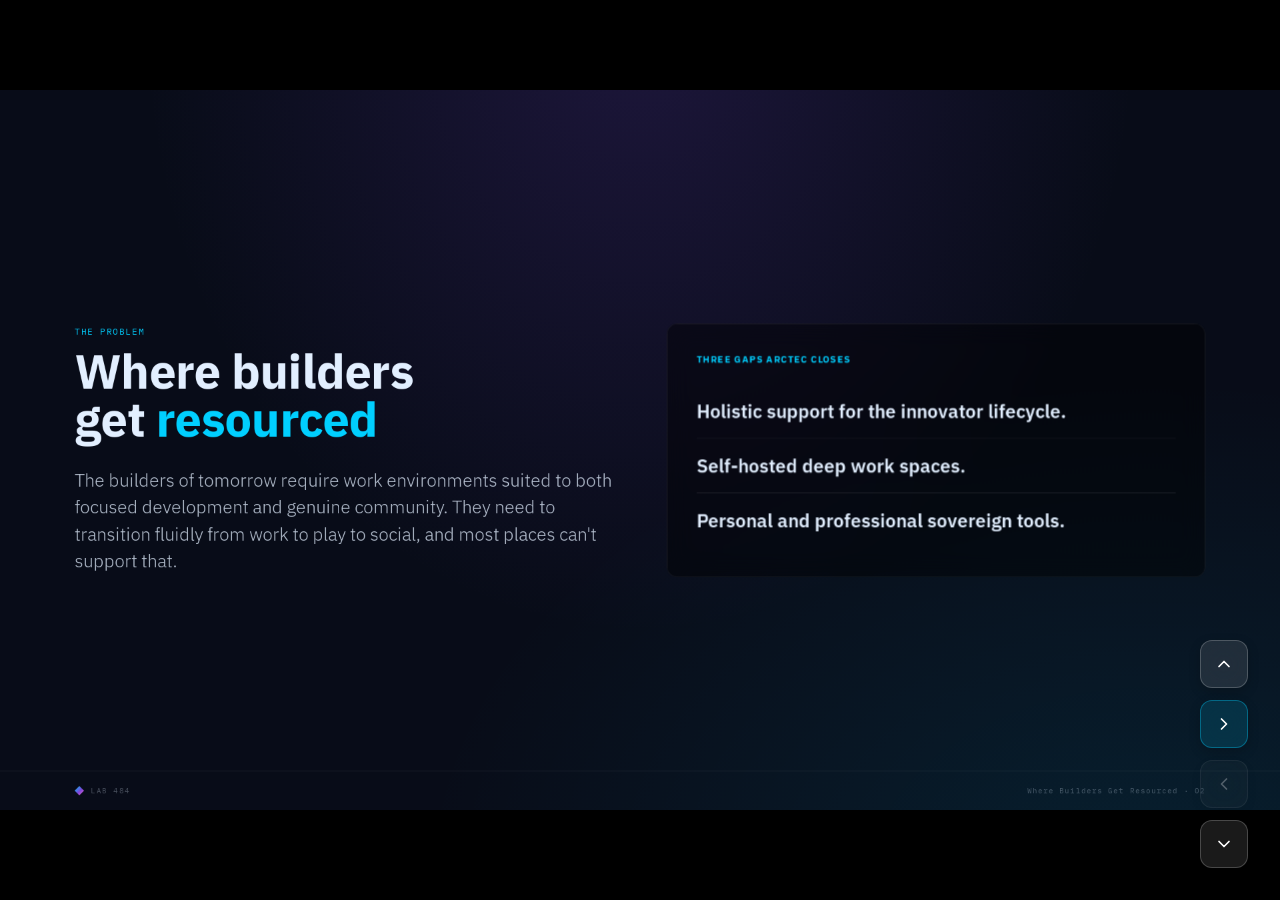
<file: L484 — Pitch Deck.html>
<!doctype html>
<html lang="en">
<head>
<meta charset="utf-8" />
<meta name="viewport" content="width=device-width, initial-scale=1, viewport-fit=cover, user-scalable=no" />
<title>Lab 484 × ArcTec — Investor Pitch Deck</title>
<link rel="stylesheet" href="styles.css">
</head>
<body>
<div id="m-counter"></div>
<button id="rail-toggle" aria-label="Toggle slide panel" title="Toggle slide panel">&#9776;</button>
<deck-stage width="1920" height="1080" no-rail>

  <!-- ═══════════════════════════════════════════════════════════
       ROW 0 — COVER
       ═══════════════════════════════════════════════════════════ -->

  <!-- 0·0 — COVER (main) -->
  <section class="s arctec" data-row="0" data-col="0" data-label="Cover" data-footer="Cover · 01">
    <img class="bg-render" src="assets/render-arctec-night.jpg" alt="" style="opacity:100%;" />
    <div style="position:absolute;inset:0;z-index:1;background:linear-gradient(180deg,rgba(5,8,15,0.55) 0%,rgba(5,8,15,0.20) 35%,rgba(5,8,15,0.70) 75%,rgba(5,8,15,0.92) 100%);"></div>
    <div class="frame" style="display:flex;flex-direction:column;align-items:center;justify-content:center;text-align:center;gap:40px;z-index:2;">
      <div class="anim d1">
        <div class="display" style="font-size:132px;letter-spacing:0.05em;">THE ARCTEC</div>
        <div class="lead" style="font-size:42px;margin-top:20px;color:var(--text-muted);">ArcTec Center &nbsp;·&nbsp; Austin, Texas</div>
      </div>
    </div>
    </section>

  <!-- 0·1 — COVER detail: About ArcTec -->
  <section class="s detail" data-row="0" data-col="1" data-label="About ArcTec" data-footer="About · 01–">
    <div class="frame" style="display:flex;flex-direction:column;justify-content:center;gap:40px;">
      <div class="anim">
        <div class="label" style="margin-bottom:14px;">About ArcTec Center</div>
        <div class="h2">What is The ArcTec?</div>
      </div>
      <div class="grid-2 anim d1" style="gap:32px;align-items:start;">
        <div>
          <p class="lead" style="margin-bottom:24px;">ArcTec Center (formerly Sapien Center) is a demonstration village and physical infrastructure layer for the open source builder community.</p>
          <p class="lead" style="color:var(--text-muted);">"ArcTec" is both a place and a metaphor: the frontier, the edge of the map, where the next civilization is being built before the current one knows it's happening.</p>
        </div>
        <div style="display:flex;flex-direction:column;gap:18px;">
          <div class="glass glass-p">
            <div class="label">Location</div>
            <div style="font-size:22px;font-weight:500;color:var(--text-primary);">East Austin, Texas</div>
            <div style="font-size:18px;color:var(--text-muted);margin-top:4px;">4 locations across Austin</div>
          </div>
          <div class="glass glass-p">
            <div class="label">Campus Program</div>
            <div style="font-size:18px;color:var(--text-body);line-height:1.7;">ArcTec Center · Noderunners Store<br>Divine Provisions · Kitchen 484<br>Data Center · Tiny Homes · Coffee Shop</div>
          </div>
          <div class="glass glass-p">
            <div class="label">Operated by</div>
            <div style="font-size:22px;font-weight:500;color:var(--text-primary);">Lab 484</div>
            <div style="font-size:18px;color:var(--text-muted);margin-top:4px;">Open source R&amp;D collective · Austin, TX</div>
          </div>
        </div>
      </div>
    </div>
    </section>

  <!-- ═══════════════════════════════════════════════════════════
       ROW 1 — WHERE BUILDERS GET RESOURCED
       ═══════════════════════════════════════════════════════════ -->

  <!-- 1·0 — Builders (main) -->
  <section class="s arctec" data-row="1" data-col="0" data-label="Where Builders Get Resourced" data-footer="Where Builders Get Resourced · 02">
    <div class="frame" style="display:grid;grid-template-columns:1fr 1fr;gap:80px;align-items:center;">
      <div style="display:flex;flex-direction:column;gap:36px;">
        <div class="anim">
          <div class="label" style="margin-bottom:14px;">The Problem</div>
          <div class="h1">Where builders<br>get <span style="color:var(--cyan)">resourced</span></div>
        </div>
        <p class="lead anim d1">The builders of tomorrow require work environments suited to both focused development and genuine community. They need to transition fluidly from work to play to social, and most places can't support that.</p>
      </div>
      <div class="glass anim d2" style="padding:44px;">
        <div style="font-size:14px;font-weight:700;color:var(--cyan);letter-spacing:0.10em;text-transform:uppercase;margin-bottom:28px;">Three gaps ArcTec closes</div>
        <div>
          <div style="padding:22px 0;">
            <div class="speaking-point">Holistic support for the innovator lifecycle.</div>
          </div>
          <div class="divider"></div>
          <div style="padding:22px 0;">
            <div class="speaking-point">Self-hosted deep work spaces.</div>
          </div>
          <div class="divider"></div>
          <div style="padding:22px 0;">
            <div class="speaking-point">Personal and professional sovereign tools.</div>
          </div>
        </div>
      </div>
    </div>
    </section>

  <!-- 1·1 — Builders detail -->
  <section class="s detail" data-row="1" data-col="1" data-label="Developer Ecosystem" data-footer="Developer Ecosystem · 02–">
    <div class="frame" style="display:flex;flex-direction:column;justify-content:center;gap:36px;">
      <div class="anim">
        <div class="label" style="margin-bottom:14px;">Deeper Read</div>
        <div class="h2">The developer ecosystem gap.</div>
        <p style="font-size:36px;font-style:italic;font-weight:300;color:var(--text-primary);line-height:1.35;max-width:62ch;margin-top:20px;">"The internet can't be fixed with a website or an app. It needs an entire new refactoring, and the people doing that need a place to do it from."</p>
      </div>
      <div class="grid-3 anim d1" style="gap:24px;align-items:start;">
        <div class="glass glass-p">
          <div class="label">The Pattern</div>
          <p class="card-p" style="font-size:23px;">Open source developers are nomadic by necessity: they follow projects, not places. This creates a constant cost: rebuilding community, finding workspaces, sourcing tools, and re-establishing context every few months.</p>
        </div>
        <div class="glass glass-p">
          <div class="label">The Deep Work Problem</div>
          <p class="card-p" style="font-size:23px;">A daily space that developers can call their work home.</p>
        </div>
        <div class="glass crest glass-p">
          <div class="label">What ArcTec Provides</div>
          <div style="display:flex;flex-direction:column;gap:12px;margin-top:4px;">
            <div class="list-item" style="font-size:21px;"><span class="icon">→</span> Coworking with local AI compute</div>
            <div class="list-item" style="font-size:21px;"><span class="icon">→</span> On-site noderunner hardware/software services and support</div>
            <div class="list-item" style="font-size:21px;"><span class="icon">→</span> Organic food, beverages and kitchen on site</div>
            <div class="list-item" style="font-size:21px;"><span class="icon">→</span> Lodging infrastructure (tiny homes)</div>
            <div class="list-item" style="font-size:21px;"><span class="icon">→</span> 20 community events per month</div>
            <div class="list-item" style="font-size:21px;"><span class="icon">→</span> Private member association network</div>
          </div>
        </div>
      </div>
    </div>
    </section>

  <!-- ═══════════════════════════════════════════════════════════
       ROW 2 — OPEN SOURCE DEV CENTER
       ═══════════════════════════════════════════════════════════ -->

  <!-- 2·0 — OSS Dev Center (main) -->
  <section class="s arctec" data-row="2" data-col="0" data-label="Open Source Dev Center" data-footer="Open Source Dev Center · 03">
    <div class="frame" style="display:flex;flex-direction:column;justify-content:center;gap:44px;">
      <div class="anim">
        <div class="label" style="margin-bottom:14px;">The Space</div>
        <div class="h1">Open Source Development Center</div>
      </div>
      <p class="lead anim d1" style="max-width:56ch;">ArcTec is the home base open source builders have never had: housing, food, hardware, and community on one campus. Startups move faster when developers aren't rebuilding their lives every time they change cities.</p>
      <div class="anim d2" style="display:grid;grid-template-columns:1fr 1fr 1fr;gap:52px;padding-top:36px;border-top:1px solid rgba(255,255,255,0.08);">
        <div>
          <div style="font-size:14px;font-weight:700;color:var(--cyan);letter-spacing:0.10em;text-transform:uppercase;margin-bottom:14px;">Lodging</div>
          <div class="speaking-point">Tiny homes and collective community housing campus.</div>
        </div>
        <div>
          <div style="font-size:14px;font-weight:700;color:var(--cyan);letter-spacing:0.10em;text-transform:uppercase;margin-bottom:14px;">Living</div>
          <div class="speaking-point">Comfort, convenience, and recreation.</div>
        </div>
        <div>
          <div style="font-size:14px;font-weight:700;color:var(--cyan);letter-spacing:0.10em;text-transform:uppercase;margin-bottom:14px;">Community</div>
          <div class="speaking-point">People who speak your language.</div>
        </div>
      </div>
    </div>
    </section>

  <!-- 2·1 — OSS Dev Center detail -->
  <section class="s detail" data-row="2" data-col="1" data-label="OSS Ecosystem Detail" data-footer="OSS Ecosystem · 03–">
    <div class="frame" style="display:flex;flex-direction:column;justify-content:center;gap:36px;">
      <div class="anim">
        <div class="label" style="margin-bottom:14px;">Deeper Read</div>
        <div class="h2">Why the physical layer matters.</div>
        <p style="font-size:36px;font-style:italic;font-weight:300;color:var(--text-primary);line-height:1.35;max-width:62ch;margin-top:20px;">Developers without community burn out. The mental health toll of nomadic tech work is real, and underdiscussed.</p>
      </div>
      <div class="grid-3 anim d1" style="gap:24px;align-items:start;">
        <div class="glass glass-p">
          <div class="label">The Underfunding Problem</div>
          <p class="card-p" style="font-size:23px;">Most open source projects run on volunteer time and thin grants. The people building them can't afford the infrastructure that would let them build faster. ArcTec subsidizes that cost through membership, not VC funding.</p>
        </div>
        <div class="glass glass-p">
          <div class="label">The Housing Gap</div>
          <p class="card-p" style="font-size:23px;">Austin is expensive. Developers new to the city, or cycling through on a project sprint, need short-term housing that doesn't require a 12-month lease. The tiny home cluster at ArcTec fills that gap directly.</p>
        </div>
        <div class="glass crest glass-p">
          <div class="label" style="margin-bottom:12px;">The Stack ArcTec Covers</div>
          <div style="display:flex;flex-direction:column;gap:10px;">
            <div class="list-item" style="font-size:21px;"><span class="icon">✓</span> Housing (tiny homes on campus)</div>
            <div class="list-item" style="font-size:21px;"><span class="icon">✓</span> Food (grocery + kitchen)</div>
            <div class="list-item" style="font-size:21px;"><span class="icon">✓</span> Hardware (noderunner store)</div>
            <div class="list-item" style="font-size:21px;"><span class="icon">✓</span> Community (20 events/month)</div>
            <div class="list-item" style="font-size:21px;"><span class="icon">✓</span> Identity (private member association)</div>
            <div class="list-item" style="font-size:21px;"><span class="icon">✓</span> Research lab (Lab 484)</div>
          </div>
        </div>
      </div>
    </div>
    </section>

  <!-- ═══════════════════════════════════════════════════════════
       ROW 3 — THE ARCTEC CIRCLE
       ═══════════════════════════════════════════════════════════ -->

  <!-- 3·0 — ArcTec Circle (main) -->
  <section class="s arctec" data-row="3" data-col="0" data-label="The ArcTec Circle" data-footer="The ArcTec Circle · 04">
    <img class="bg-render" src="assets/render-garden-night.jpg" alt="" style="opacity:100%;" />
    <div style="position:absolute;inset:0;z-index:1;background:linear-gradient(180deg,rgba(8,12,24,0.75) 0%,rgba(8,12,24,0.45) 40%,rgba(8,12,24,0.80) 100%);"></div>
    <div class="frame" style="display:flex;flex-direction:column;justify-content:center;gap:52px;z-index:2;">
      <div class="anim">
        <div class="label" style="margin-bottom:14px;">Community</div>
        <div class="h1">The ArcTec <span style="color:var(--cyan)">Circle</span></div>
      </div>
      <div class="anim d1" style="display:grid;grid-template-columns:1fr 1fr;gap:64px;align-items:start;">
        <div>
          <div style="font-family:var(--font-sans);font-size:160px;font-weight:700;color:var(--cyan);line-height:0.85;letter-spacing:-0.03em;">20</div>
          <div style="font-size:23px;color:var(--text-muted);margin-top:16px;font-family:var(--font-mono);letter-spacing:0.06em;">events / month</div>
          <div style="font-size:23px;color:var(--text-body);line-height:1.5;margin-top:28px;max-width:40ch;">High-signal network of sovereign tech builders.</div>
          <div style="display:flex;gap:44px;margin-top:36px;padding-top:32px;border-top:1px solid rgba(255,255,255,0.08);">
            <div>
              <div style="font-size:56px;font-weight:700;color:var(--text-primary);font-family:var(--font-mono);line-height:1;">900</div>
              <div style="font-size:17px;color:var(--text-muted);margin-top:10px;">event attendees</div>
            </div>
            <div>
              <div style="font-size:56px;font-weight:700;color:var(--text-primary);font-family:var(--font-mono);line-height:1;">250</div>
              <div style="font-size:17px;color:var(--text-muted);margin-top:10px;">community members</div>
            </div>
            <div>
              <div style="font-size:56px;font-weight:700;color:var(--text-primary);font-family:var(--font-mono);line-height:1;">25</div>
              <div style="font-size:17px;color:var(--text-muted);margin-top:10px;">lab members</div>
            </div>
          </div>
        </div>
        <div class="glass" style="padding:44px;">
          <div style="font-size:14px;font-weight:700;color:var(--cyan);letter-spacing:0.10em;text-transform:uppercase;margin-bottom:28px;">What makes it work</div>
          <div>
            <div style="padding:22px 0;">
              <div style="font-size:34px;font-weight:600;color:var(--text-primary);">Private Member Association</div>
            </div>
            <div class="divider"></div>
            <div style="padding:22px 0;">
              <div style="font-size:34px;font-weight:600;color:var(--text-primary);">Network that compounds</div>
            </div>
            <div class="divider"></div>
            <div style="padding:22px 0;">
              <div style="font-size:34px;font-weight:600;color:var(--text-primary);">Decentralized governance</div>
            </div>
          </div>
        </div>
      </div>
    </div>
  </section>

  <!-- 3·1 — ArcTec Circle detail -->
  <section class="s detail" data-row="3" data-col="1" data-label="Circle Detail" data-footer="Circle Detail · 04–">
    <div class="frame" style="display:flex;flex-direction:column;justify-content:center;gap:36px;">
      <div class="anim">
        <div class="label" style="margin-bottom:14px;">Deeper Read</div>
        <div class="h2">How the Circle operates.</div>
      </div>
      <div class="grid-2 anim d1" style="gap:32px;align-items:start;">
        <div style="display:flex;flex-direction:column;gap:20px;">
          <div class="glass glass-p">
            <div class="label">Governance</div>
            <p class="card-p">The Lab is experimenting with forms of governance that exist outside of financial and state authorities. Decentralized governance means no single person owns the outcome. Decisions about the space, events, and direction are made collectively. Members vote with their time and resources, not just their membership fee.</p>
          </div>
          <div class="glass glass-p">
            <div class="label">Event Architecture</div>
            <p class="card-p">20+ events per month spans educational workshops, technical deep-dives, social events, and open build nights. The cadence is designed to keep the space active and the network tight.</p>
          </div>
        </div>
        <div style="display:flex;flex-direction:column;gap:20px;">
          <div class="glass glass-p">
            <div class="label">PMA Structure</div>
            <p class="card-p">Our unique PMA structure gives us a model that is easy to replicate across many co-working spaces.</p>
          </div>
          <div class="glass crest glass-p">
            <div class="label" style="margin-bottom:12px;">Network Compounding</div>
            <p class="card-p">The value of the ArcTec network lies in the community surrounding the 11 incubating startups sharing talent, code, hardware, and insight.</p>
          </div>
        </div>
      </div>
    </div>
    </section>

  <!-- ═══════════════════════════════════════════════════════════
       ROW 4 — LAB 484
       ═══════════════════════════════════════════════════════════ -->

  <!-- 5·0 — Lab 484 (main) -->
  <section class="s arctec" data-row="4" data-col="0" data-label="Lab 484" data-footer="Lab 484 · 05">
    <div class="frame" style="display:flex;flex-direction:column;justify-content:center;gap:48px;">
      <div class="anim">
        <div class="label" style="margin-bottom:14px;">The Organization</div>
        <div class="h1">Lab <span class="aurora">484</span></div>
      </div>
      <p class="lead anim d1" style="max-width:58ch;">A research &amp; development collective that facilitates spaces for developers to build, running 11 startups across 4 Austin locations simultaneously, giving birth to a new internet with no single point of failure.</p>
      <div class="grid-3 anim d2">
        <div class="glass" style="padding:32px;">
          <div class="label" style="margin-bottom:16px;">Business Model</div>
          <div class="speaking-point">Support early. Grow together</div>
        </div>
        <div class="glass" style="padding:32px;">
          <div class="label" style="margin-bottom:16px;">Current Projects</div>
          <div class="speaking-point"><span class="aurora">11 active startups</span></div>
        </div>
        <div class="glass" style="padding:32px;">
          <div class="label" style="margin-bottom:16px;">Memberships</div>
          <div class="speaking-point">Access all locations</div>
        </div>
      </div>
    </div>
    </section>

  <!-- 5·1 — Lab 484 detail -->
  <section class="s detail" data-row="4" data-col="1" data-label="Lab 484 Detail" data-footer="Lab 484 Detail · 05–">
    <div class="frame" style="display:flex;flex-direction:column;justify-content:center;gap:36px;">
      <div class="anim">
        <div class="label" style="margin-bottom:14px;">Deeper Read</div>
        <div class="h2">Web5: The new internet thesis.</div>
      </div>
      <div class="grid-2 anim d1" style="gap:32px;align-items:start;">
        <div style="display:flex;flex-direction:column;gap:20px;">
          <div class="glass glass-p">
            <div class="label">Why Decentralized?</div>
            <p class="card-p">A Private Member Association gives Lab 484 legal standing outside traditional state and financial structures, members govern the space, not a landlord or a board. Decentralization here isn't ideology, it's the operating structure: no single entity can be pressured, deplatformed, or bought out.</p>
          </div>
          <div class="glass glass-p">
            <div class="label" style="margin-bottom:12px;">Current Projects</div>
            <div style="display:flex;flex-direction:column;gap:12px;margin-top:4px;">
              <div style="font-size:18px;color:var(--text-primary);">Smart kiosk vending machines: BTC mining, AI compute, and mesh connectivity built in, earning even when not selling product</div>
              <div style="font-size:18px;color:var(--text-primary);">Enterprise services: AI for business, private and secure clouds</div>
              <div style="font-size:18px;color:var(--text-primary);">Mesh networking bootcamps: 3-day crash course, $25k in certifications for a $2,500 fee</div>
            </div>
          </div>
        </div>
        <div style="display:flex;flex-direction:column;gap:20px;">
          <div class="glass crest glass-p">
            <div class="label" style="margin-bottom:12px;">Flagship: Archipelago</div>
            <p class="card-p">Archipelago is Lab 484's Web5 venture: a simplified Bitcoin node and mesh network system that gives anyone self-sovereign identity and data, not just developers. Founded by Tasedon (Poly Nakamoto). Built by the ArcTec team.</p>
          </div>
          <div class="glass glass-p">
            <div class="label">Network State</div>
            <div style="display:flex;flex-direction:column;gap:10px;margin-top:4px;">
              <div style="font-size:18px;color:var(--text-body);">Community first: aligned members before any territory</div>
              <div style="font-size:18px;color:var(--text-body);">ArcTec Center is the physical proof point, the seed of a network state</div>
              <div style="font-size:18px;color:var(--text-body);">Revenue model: low-cost, high-impact, designed to grow</div>
            </div>
          </div>
        </div>
      </div>
    </div>
    </section>

  <!-- 5·2 — Lab 484: Membership Tiers -->
  <section class="s detail" data-row="4" data-col="2" data-label="Membership Tiers" data-footer="Membership Tiers · 05">
    <img class="bg-render" src="assets/render-commons-day.jpg" alt="" style="opacity:100%;" />
    <div style="position:absolute;inset:0;z-index:1;background:linear-gradient(180deg,rgba(5,8,15,0.55) 0%,rgba(5,8,15,0.20) 35%,rgba(5,8,15,0.20) 65%,rgba(5,8,15,0.80) 100%);"></div>
    <div class="frame" style="display:flex;flex-direction:column;justify-content:center;gap:32px;z-index:2;">

      <div class="anim" style="display:flex;flex-direction:column;gap:10px;">
        <div class="label" style="margin-bottom:6px;">Lab 484 · ArcTec Center</div>
        <div class="h2">Membership tiers.</div>
        <div class="lead" style="color:var(--text-muted);max-width:920px;margin-bottom:18px;">Private health club · Sovereign tech incubator · Co-working hub · 24/7 access</div>
      </div>

      <!-- Pricing cards -->
      <div class="anim d1" style="display:grid;grid-template-columns:1fr 1fr 1fr;gap:16px;">

        <div class="glass" style="padding:28px 24px;display:flex;flex-direction:column;gap:16px;">
          <div class="label">Member</div>
          <div style="font-size:42px;font-weight:800;color:var(--cyan);font-family:var(--font-mono);line-height:1;">$350<span style="font-size:18px;font-weight:400;color:var(--text-muted);"> / mo</span></div>
          <div style="display:flex;flex-direction:column;gap:8px;margin-top:4px;">
            <div style="font-size:15px;color:var(--text-body);">All 24/7 amenities</div>
            <div style="font-size:15px;color:var(--text-body);">Exclusive event access</div>
            <div style="font-size:15px;color:var(--text-body);">Noderunners tech support</div>
            <div style="font-size:15px;color:var(--text-body);">Kitchen 484 meal passes</div>
            <div style="font-size:15px;color:var(--text-body);">Upgrade Labs sessions</div>
            <div style="font-size:15px;color:var(--text-body);">Healing Practitioners access</div>
          </div>
        </div>

        <div class="glass crest" style="padding:28px 24px;display:flex;flex-direction:column;gap:16px;">
          <div class="label" style="color:var(--cyan);">VIP Member</div>
          <div style="font-size:42px;font-weight:800;color:var(--cyan);font-family:var(--font-mono);line-height:1;">$550<span style="font-size:18px;font-weight:400;color:var(--text-muted);"> / mo</span></div>
          <div style="display:flex;flex-direction:column;gap:8px;margin-top:4px;">
            <div style="font-size:15px;color:var(--text-body);">Everything in Member</div>
            <div style="font-size:15px;color:var(--text-muted);font-style:italic;">+ VIP benefits forthcoming</div>
          </div>
        </div>

        <div class="glass" style="padding:28px 24px;display:flex;flex-direction:column;gap:16px;">
          <div class="label">Day Pass</div>
          <div style="font-size:42px;font-weight:800;color:var(--text-primary);font-family:var(--font-mono);line-height:1;">$25-50<span style="font-size:18px;font-weight:400;color:var(--text-muted);"> / visit</span></div>
          <div style="display:flex;flex-direction:column;gap:8px;margin-top:4px;">
            <div style="font-size:15px;color:var(--text-body);">Drop-in access</div>
            <div style="font-size:15px;color:var(--text-body);">Full amenity use</div>
            <div style="font-size:15px;color:var(--text-body);">Event Access</div>
          </div>
        </div>

      </div>

      <!-- Amenity grid -->
      <div class="glass crest redacted anim d2" style="padding:24px 28px;display:flex;flex-direction:column;gap:14px;">
        <div class="label">24/7 Amenities</div>
        <div style="display:grid;grid-template-columns:repeat(4,1fr);gap:10px 28px;">
          <div style="font-size:14px;color:#fff;">Indoor co-working</div>
          <div style="font-size:14px;color:#fff;">Outdoor co-working</div>
          <div style="font-size:14px;color:#fff;">Private co-working</div>
          <div style="font-size:14px;color:#fff;">Conference room</div>
          <div style="font-size:14px;color:#fff;">Outdoor gym</div>
          <div style="font-size:14px;color:#fff;">Two cold plunges</div>
          <div style="font-size:14px;color:#fff;">Sauna</div>
          <div style="font-size:14px;color:#fff;">Sun lounge</div>
          <div style="font-size:14px;color:#fff;">Bodyworker studio</div>
          <div style="font-size:14px;color:#fff;">Fire pit</div>
          <div style="font-size:14px;color:#fff;">BBQ / grills / smokers</div>
          <div style="font-size:14px;color:#fff;">Outdoor shower</div>
        </div>
      </div>

    </div>
    </section>

  <!-- ═══════════════════════════════════════════════════════════
       ROW 5 — MORE SPACE, MORE TENANTS
       ═══════════════════════════════════════════════════════════ -->

  <!-- 6·0 — More Tenants, More Revenue (main) -->
  <section class="s arctec" data-row="5" data-col="0" data-label="More Tenants, More Revenue" data-footer="More Tenants, More Revenue · 06">
    <div class="frame" style="display:flex;flex-direction:column;justify-content:center;gap:48px;">
      <div class="anim">
        <div class="label" style="margin-bottom:14px;">The Campus</div>
        <div class="h1">More tenants. <span style="color:var(--cyan)">More revenue</span></div>
      </div>
      <p class="lead anim d1" style="max-width:56ch;">Three operating tenants share the ArcTec campus footprint: each one a revenue stream, each one meeting a community need.</p>
      <div class="grid-3 anim d2">
        <div class="glass" style="padding:32px;">
          <div class="label" style="margin-bottom:16px;">Noderunners Store</div>
          <div class="speaking-point">Software and hardware services and support.</div>
        </div>
        <div class="glass" style="padding:32px;">
          <div class="label" style="margin-bottom:16px;">Kitchen 484</div>
          <div class="speaking-point">Healthy on-site decentralized food logistics startup.</div>
        </div>
        <div class="glass" style="padding:32px;">
          <div class="label" style="margin-bottom:16px;">Divine Provisions</div>
          <div class="speaking-point">Organic local luxury grocery.</div>
        </div>
      </div>
    </div>
    </section>

  <!-- ═══════════════════════════════════════════════════════════
       ROW 6 — RESILIENCE DESIGN CENTER
       ═══════════════════════════════════════════════════════════ -->

  <!-- 9·0 — Resilience Design Center (main) -->
  <section class="s arctec" data-row="6" data-col="0" data-label="Resilience Design Center" data-footer="Resilience Design Center · 07">
    <img class="bg-render" src="assets/photo-site-rooftop.jpg" alt="" style="opacity:100%;" />
    <div style="position:absolute;inset:0;z-index:1;background:linear-gradient(180deg,rgba(5,8,15,0.65) 0%,rgba(5,8,15,0.15) 35%,rgba(5,8,15,0.55) 65%,rgba(5,8,15,0.92) 100%);"></div>
    <div class="frame" style="display:flex;flex-direction:column;justify-content:flex-end;gap:48px;z-index:2;">
      <div class="anim">
        <div class="label" style="margin-bottom:14px;">The Build</div>
        <div class="h1">Resilience <span style="color:var(--cyan)">Design Center</span></div>
      </div>
      <p class="lead anim d1" style="max-width:56ch;">A live demonstration of resilient homes and communities, built on campus, not just pitched on paper.</p>
      <div class="grid-2 anim d2" style="gap:24px;">
        <div class="glass" style="padding:32px;">
          <div class="label" style="margin-bottom:16px;">Tiny Homes</div>
          <div class="speaking-point">6 units. One showroom.</div>
        </div>
        <div class="glass" style="padding:32px;">
          <div class="label" style="margin-bottom:16px;">Grid-Independent Systems</div>
          <div class="speaking-point">Self-provisioned. Regenerative ag as a service.</div>
        </div>
      </div>
    </div>
    </section>

  <!-- ═══════════════════════════════════════════════════════════
       ROW 7 — REFACTORING SOCIETY
       ═══════════════════════════════════════════════════════════ -->

  <!-- 10·0 — Refactoring Society (main) -->
  <section class="s arctec" data-row="7" data-col="0" data-label="Refactoring Society" data-footer="Refactoring Society · 08">
    <div class="frame" style="display:flex;flex-direction:column;justify-content:center;gap:48px;">
      <div class="anim">
        <div class="label" style="margin-bottom:14px;">The Thesis</div>
        <div class="h1">Refactoring <span style="color:var(--cyan)">society</span></div>
      </div>
      <p class="lead anim d1" style="max-width:56ch;">The last piece of the puzzle: the software and network stack that owns communications, governance, and infrastructure.</p>
      <div class="grid-3 anim d2">
        <div class="glass" style="padding:32px;">
          <div class="label" style="margin-bottom:16px;">Communications</div>
          <div class="speaking-point">A server that runs your community.</div>
        </div>
        <div class="glass" style="padding:32px;">
          <div class="label" style="margin-bottom:16px;">Governance</div>
          <div class="speaking-point">Agreements without third parties.</div>
        </div>
        <div class="glass" style="padding:32px;">
          <div class="label" style="margin-bottom:16px;">Infrastructure</div>
          <div class="speaking-point">Homes. Energy. Food. Travel. Inheritance.</div>
        </div>
      </div>
    </div>
    </section>

  <!-- ═══════════════════════════════════════════════════════════
       ROW 8 — CURRENT REVENUE
       ═══════════════════════════════════════════════════════════ -->

  <!-- 10·0 — Current Revenue (main) -->
  <section class="s arctec" data-row="8" data-col="0" data-label="Current Revenue" data-footer="Current Revenue · 09">
    <div class="frame" style="display:flex;flex-direction:column;justify-content:center;gap:48px;">
      <div class="anim">
        <div class="label" style="margin-bottom:14px;">Traction</div>
        <div class="h1">Current <span style="color:var(--cyan)">revenue</span></div>
      </div>
      <div class="grid-2 anim d1" style="gap:40px;align-items:center;">
        <div style="display:flex;flex-direction:column;gap:24px;">
          <div>
            <div class="stat" style="color:var(--cyan);">$19k</div>
            <div style="font-size:24px;color:var(--text-muted);margin-top:8px;font-family:var(--font-mono);letter-spacing:0.06em;">per month (today)</div>
          </div>
          <div style="display:flex;align-items:center;gap:20px;">
            <div style="height:2px;flex:1;background:var(--grad-aurora);border-radius:1px;opacity:0.5;"></div>
            <div style="font-family:var(--font-mono);font-size:13px;letter-spacing:0.10em;color:var(--text-faint);">WITH CAPITAL</div>
            <div style="height:2px;flex:1;background:var(--grad-aurora);border-radius:1px;opacity:0.5;"></div>
          </div>
          <div>
            <div class="stat" style="color:var(--text-primary);">$150k</div>
            <div style="font-size:24px;color:var(--text-muted);margin-top:8px;font-family:var(--font-mono);letter-spacing:0.06em;">per month (with investment)</div>
          </div>
        </div>
        <div style="display:flex;flex-direction:column;gap:20px;">
          <div class="glass crest glass-p">
            <div class="label" style="margin-bottom:12px;">What's Active Now</div>
            <div style="display:flex;flex-direction:column;gap:12px;">
              <div class="list-item"><span class="icon">✓</span> All revenue models are live</div>
              <div class="list-item"><span class="icon">✓</span> Low-cost, high-impact structure</div>
              <div class="list-item"><span class="icon">✓</span> Room to grow at every level</div>
            </div>
          </div>
          <div class="glass" style="padding:24px 28px;">
            <div class="label">Operating Margin</div>
            <div style="display:flex;align-items:baseline;gap:10px;margin-bottom:8px;">
              <div class="stat-sm">$3k</div>
              <div style="font-size:19px;color:var(--text-muted);">net / month</div>
            </div>
            <div style="font-size:14px;color:var(--text-muted);font-family:var(--font-mono);letter-spacing:0.06em;">$19k revenue · $16k cost · 6-mo avg</div>
            <div style="margin-top:12px;font-size:15px;color:var(--text-muted);">Profit Trail → <span style="color:var(--cyan);">detail slide ↓</span></div>
          </div>
        </div>
      </div>
    </div>
    </section>

  <!-- 10·1 — Profit Trail -->
  <section class="s detail" data-row="8" data-col="1" data-label="Profit Trail" data-footer="Profit Trail · 09–">
    <div class="frame" style="display:flex;flex-direction:column;justify-content:center;gap:32px;">
      <div class="anim">
        <div class="label" style="margin-bottom:12px;">Profit Trail</div>
        <div class="h2">Traction with a mechanism.</div>
      </div>
      <div class="anim d1" style="display:flex;flex-direction:column;gap:20px;">
        <p class="lead" style="max-width:60ch;font-size:22px;">We make $3k/mo today. We know exactly why, and exactly what moves it. The $3.0M raise goes only to what we've already proven works.</p>
        <div class="grid-2" style="gap:20px;align-items:start;">
          <!-- Left: current state + ramp arc -->
          <div style="display:flex;flex-direction:column;gap:16px;">
            <div class="glass" style="padding:24px 28px;">
              <div class="label" style="margin-bottom:12px;">Current State · 6-Month Avg</div>
              <div style="display:flex;flex-direction:column;gap:8px;">
                <div style="display:flex;justify-content:space-between;align-items:center;padding-bottom:8px;border-bottom:1px solid var(--glass-border);">
                  <div style="font-size:17px;color:var(--text-muted);">Revenue</div>
                  <div style="font-size:19px;font-weight:600;color:var(--text-primary);">$18.2k–$19.8k</div>
                </div>
                <div style="display:flex;justify-content:space-between;align-items:center;padding-bottom:8px;border-bottom:1px solid var(--glass-border);">
                  <div style="font-size:17px;color:var(--text-muted);">Cost</div>
                  <div style="font-size:19px;font-weight:600;color:var(--text-primary);">$15.2k–$16.8k</div>
                </div>
                <div style="display:flex;justify-content:space-between;align-items:center;">
                  <div style="font-size:17px;color:var(--text-muted);">Net Profit</div>
                  <div style="font-size:22px;font-weight:700;color:var(--cyan);">$3k/mo</div>
                </div>
              </div>
            </div>
            <div class="glass" style="padding:20px 28px;">
              <div class="label">Post-Investment Ramp</div>
              <div style="display:flex;flex-direction:column;gap:8px;">
                <div style="display:flex;justify-content:space-between;font-size:16px;padding-bottom:8px;border-bottom:1px solid var(--glass-border);">
                  <span style="color:var(--text-muted);">Month 1</span>
                  <span style="color:var(--text-primary);">$22k rev → <span style="color:var(--cyan);font-weight:600;">$3k profit</span></span>
                </div>
                <div style="display:flex;justify-content:space-between;font-size:16px;">
                  <span style="color:var(--text-muted);">Month 6</span>
                  <span style="color:var(--text-primary);">$28k rev → <span style="color:var(--cyan);font-weight:600;">$9k profit</span></span>
                </div>
                <div style="font-size:12px;color:var(--text-muted);font-family:var(--font-mono);margin-top:4px;letter-spacing:0.06em;">cost holds ~$19k through ramp</div>
              </div>
            </div>
          </div>
          <!-- Right: proven levers -->
          <div style="display:flex;flex-direction:column;gap:16px;">
            <div class="glass crest" style="padding:24px 28px;">
              <div class="label">Lever 1 · Staffing</div>
              <div style="font-size:15px;color:var(--text-muted);margin-bottom:12px;">When we added 2 staff last month:</div>
              <div style="display:flex;flex-direction:column;gap:6px;">
                <div style="display:flex;justify-content:space-between;font-size:16px;">
                  <span style="color:var(--text-muted);">Revenue ↑</span><span style="color:var(--text-primary);">+$2,200/mo</span>
                </div>
                <div style="display:flex;justify-content:space-between;font-size:16px;">
                  <span style="color:var(--text-muted);">Cost ↑</span><span style="color:var(--text-primary);">+$900/mo</span>
                </div>
                <div style="display:flex;justify-content:space-between;font-size:16px;padding-top:8px;border-top:1px solid var(--glass-border);">
                  <span style="color:var(--text-muted);">Profit ↑</span><span style="color:var(--cyan);font-weight:600;">+$1,300/mo</span>
                </div>
              </div>
              <div style="margin-top:10px;font-size:12px;font-family:var(--font-mono);color:var(--text-muted);letter-spacing:0.06em;">$1.44 profit per $1 invested / mo</div>
            </div>
            <div class="glass" style="padding:24px 28px;">
              <div class="label">Lever 2 · Inventory</div>
              <div style="font-size:15px;color:var(--text-muted);margin-bottom:12px;">When we fixed inventory delays:</div>
              <div style="display:flex;flex-direction:column;gap:6px;">
                <div style="display:flex;justify-content:space-between;font-size:16px;">
                  <span style="color:var(--text-muted);">Revenue recovered</span><span style="color:var(--text-primary);">+$800/mo</span>
                </div>
                <div style="display:flex;justify-content:space-between;font-size:16px;">
                  <span style="color:var(--text-muted);">Restock cost</span><span style="color:var(--text-primary);">$200/mo</span>
                </div>
                <div style="display:flex;justify-content:space-between;font-size:16px;padding-top:8px;border-top:1px solid var(--glass-border);">
                  <span style="color:var(--text-muted);">Profit ↑</span><span style="color:var(--cyan);font-weight:600;">+$600/mo</span>
                </div>
              </div>
              <div style="margin-top:10px;font-size:12px;font-family:var(--font-mono);color:var(--text-muted);letter-spacing:0.06em;">$3.00 profit per $1 invested / mo</div>
            </div>
          </div>
        </div>
      </div>
    </div>
    </section>

  <!-- ═══════════════════════════════════════════════════════════
       ROW 9 — INVESTMENT OPPORTUNITY
       ═══════════════════════════════════════════════════════════ -->

  <!-- 11·0 — Investment Opportunity (main) -->
  <section class="s arctec" data-row="9" data-col="0" data-label="Investment Opportunity" data-footer="Investment Opportunity · 10">
    <div class="frame" style="display:flex;flex-direction:column;justify-content:center;gap:48px;">
      <div class="anim">
        <div class="label" style="margin-bottom:14px;">The Ask</div>
        <div class="h1">Investment <span class="aurora">opportunity</span></div>
      </div>
      <div class="grid-2 anim d1" style="gap:40px;align-items:start;">
        <div style="display:flex;flex-direction:column;gap:24px;">
          <div>
            <div class="stat" style="color:var(--cyan);">$3.0M</div>
            <div style="font-size:24px;color:var(--text-muted);margin-top:8px;font-family:var(--font-mono);letter-spacing:0.06em;">over 5 years</div>
          </div>
          <p class="lead" style="max-width:36ch;">A 5-year partnership that delivers a fully built sovereign tech campus with growth of 5% membership per week.</p>
        </div>
        <div style="display:flex;flex-direction:column;gap:20px;">
          <div class="glass crest glass-p">
            <div class="label" style="margin-bottom:14px;">What You Get</div>
            <div style="display:flex;flex-direction:column;gap:14px;">
              <div class="list-item"><span class="icon">→</span> Fully built ArcTec campus</div>
              <div class="list-item"><span class="icon">→</span> 5% revenue growth per week</div>
              <div class="list-item"><span class="icon">→</span> Revenue share based on your investment</div>
              <div class="list-item"><span class="icon">→</span> Quarterly reporting · 24-month ramp</div>
            </div>
          </div>
          <div class="glass" style="padding:20px 28px;">
            <div class="label">Use of Funds*</div>
            <div style="display:flex;flex-direction:column;gap:8px;">
              <div style="display:flex;justify-content:space-between;align-items:center;padding-bottom:8px;border-bottom:1px solid var(--glass-border);">
                <div style="font-size:17px;color:var(--text-primary);">Staffing</div>
                <div style="font-size:19px;font-weight:700;color:var(--cyan);">$1.37M</div>
              </div>
              <div style="display:flex;justify-content:space-between;align-items:center;padding-bottom:8px;border-bottom:1px solid var(--glass-border);">
                <div style="font-size:17px;color:var(--text-primary);">Inventory + space upgrades</div>
                <div style="font-size:19px;font-weight:700;color:var(--cyan);">$970k</div>
              </div>
              <div style="display:flex;justify-content:space-between;align-items:center;">
                <div style="font-size:17px;color:var(--text-primary);">Working capital reserve</div>
                <div style="font-size:19px;font-weight:700;color:var(--cyan);">$660k</div>
              </div>
            </div>
          </div>
        </div>
      </div>
    </div>
    <div style="position:absolute;left:var(--pad-x);bottom:64px;font-size:14px;color:var(--text-faint);z-index:2;">*Figures shown are projections.</div>
    </section>

  <!-- 11·1 — Deal Terms -->
  <section class="s detail" data-row="9" data-col="1" data-label="Deal Terms" data-footer="Deal Terms · 10–">
    <div class="frame" style="display:flex;flex-direction:column;justify-content:center;gap:24px;">
      <div class="anim">
        <div class="label" style="margin-bottom:12px;">Deeper Read</div>
        <div class="h2">Full deal structure.</div>
      </div>
      <div class="anim d1" style="display:flex;flex-direction:column;gap:18px;">
        <!-- Term summary row -->
        <div class="glass" style="padding:24px 32px;display:flex;gap:48px;align-items:center;">
          <div>
            <div style="font-size:14px;color:var(--text-faint);font-family:var(--font-mono);letter-spacing:0.08em;margin-bottom:4px;">INVESTMENT</div>
            <div style="font-size:28px;font-weight:700;color:var(--cyan);">$3.0M</div>
          </div>
          <div>
            <div style="font-size:14px;color:var(--text-faint);font-family:var(--font-mono);letter-spacing:0.08em;margin-bottom:4px;">TERM</div>
            <div style="font-size:28px;font-weight:700;color:var(--text-primary);">5 years</div>
          </div>
          <div>
            <div style="font-size:14px;color:var(--text-faint);font-family:var(--font-mono);letter-spacing:0.08em;margin-bottom:4px;">REPORTING</div>
            <div style="font-size:28px;font-weight:700;color:var(--text-primary);">Quarterly</div>
          </div>
          <div>
            <div style="font-size:14px;color:var(--text-faint);font-family:var(--font-mono);letter-spacing:0.08em;margin-bottom:4px;">REVENUE SHARE %</div>
            <div style="font-size:18px;font-weight:600;color:var(--text-muted);font-style:italic;">To be confirmed ↓</div>
          </div>
        </div>
        <!-- Payout timeline -->
        <div class="glass crest" style="padding:22px 28px;">
          <div class="label" style="margin-bottom:12px;">Payout Timeline</div>
          <div style="display:grid;grid-template-columns:1.2fr 1fr 1.4fr 1.8fr;gap:6px;padding-bottom:8px;border-bottom:1px solid var(--glass-border);font-family:var(--font-mono);font-size:11px;letter-spacing:0.08em;color:var(--text-faint);">
            <span>MONTH</span><span>PROFIT</span><span>INVESTOR CASH</span><span>WHY</span>
          </div>
          <div style="display:grid;grid-template-columns:1.2fr 1fr 1.4fr 1.8fr;gap:6px;padding:8px 0;border-bottom:1px solid var(--glass-border);font-size:15px;">
            <span style="color:var(--text-muted);">0</span>
            <span style="color:var(--text-primary);">$3k/mo</span>
            <span style="color:var(--text-primary);">−$3,000,000</span>
            <span style="color:var(--text-muted);">Funds received</span>
          </div>
          <div style="display:grid;grid-template-columns:1.2fr 1fr 1.4fr 1.8fr;gap:6px;padding:8px 0;border-bottom:1px solid var(--glass-border);font-size:15px;">
            <span style="color:var(--text-muted);">1–23</span>
            <span style="color:var(--text-primary);">$3k → $9k</span>
            <span style="color:var(--text-muted);">$0</span>
            <span style="color:var(--text-muted);">All profit reinvested</span>
          </div>
          <div style="display:grid;grid-template-columns:1.2fr 1fr 1.4fr 1.8fr;gap:6px;padding:8px 0;border-bottom:1px solid var(--glass-border);font-size:15px;">
            <span style="color:var(--text-muted);">24</span>
            <span style="color:var(--text-primary);">$9k/mo</span>
            <span style="color:var(--text-muted);">$0</span>
            <span style="color:var(--text-muted);">Baseline locked</span>
          </div>
          <div style="display:grid;grid-template-columns:1.2fr 1fr 1.4fr 1.8fr;gap:6px;padding:8px 0;font-size:15px;">
            <span style="color:var(--text-primary);font-weight:600;">25+ (Qtly)</span>
            <span style="color:var(--text-primary);">$9k/mo</span>
            <span style="color:var(--cyan);font-weight:700;">+$13,500/qtr</span>
            <span style="color:var(--text-muted);">Revenue share begins</span>
          </div>
        </div>
        <!-- Stress test -->
        <div class="glass" style="padding:22px 28px;">
          <div class="label" style="margin-bottom:12px;">Stress Test · What If Growth Is 50% Slower?</div>
          <div style="display:grid;grid-template-columns:1.8fr 1fr 1fr 0.6fr;gap:6px;padding-bottom:8px;border-bottom:1px solid var(--glass-border);font-family:var(--font-mono);font-size:11px;letter-spacing:0.08em;color:var(--text-faint);">
            <span>METRIC</span><span>TARGET</span><span>SLOWER</span><span>PAYS?</span>
          </div>
          <div style="display:grid;grid-template-columns:1.8fr 1fr 1fr 0.6fr;gap:6px;padding:7px 0;border-bottom:1px solid var(--glass-border);font-size:14px;">
            <span style="color:var(--text-muted);">Month 6 Revenue</span>
            <span style="color:var(--text-primary);">$28k/mo</span>
            <span style="color:var(--text-primary);">$24.5k/mo</span>
            <span style="color:var(--cyan);">✓</span>
          </div>
          <div style="display:grid;grid-template-columns:1.8fr 1fr 1fr 0.6fr;gap:6px;padding:7px 0;border-bottom:1px solid var(--glass-border);font-size:14px;">
            <span style="color:var(--text-muted);">Month 6+ Profit</span>
            <span style="color:var(--text-primary);">$9k/mo</span>
            <span style="color:var(--text-primary);">$8k/mo</span>
            <span style="color:var(--cyan);">✓</span>
          </div>
          <div style="display:grid;grid-template-columns:1.8fr 1fr 1fr 0.6fr;gap:6px;padding:7px 0;font-size:14px;">
            <span style="color:var(--text-muted);">Quarterly Payout</span>
            <span style="color:var(--cyan);font-weight:600;">$13,500</span>
            <span style="color:var(--cyan);font-weight:600;">$12,000</span>
            <span style="color:var(--cyan);">✓</span>
          </div>
        </div>
      </div>
    </div>
    </section>

</deck-stage>
<script>
// Generate footers from data-footer attribute — eliminates repeated footer markup
document.querySelectorAll('section.s[data-footer]').forEach(s => {
  const f = document.createElement('footer');
  f.className = 'foot';
  f.innerHTML = `<div class="foot__b"><div class="foot__mark"></div><span>Lab 484</span></div><span class="foot__n">${s.dataset.footer}</span>`;
  s.appendChild(f);
});
</script>
<script src="deck-stage.js"></script>
<script src="nav2d.js"></script>
</body>
</html>
</file>
<file: styles.css>
@import url('https://fonts.cdnfonts.com/css/techbit');
@import url('https://fonts.googleapis.com/css2?family=IBM+Plex+Sans:ital,wght@0,300;0,400;0,500;0,600;0,700;1,300;1,400&family=IBM+Plex+Mono:wght@400;500;700&display=swap');

/* ============================================================
   TOKEN LAYER — ArcTec / Lab 484 Design System
   ============================================================ */
:root {
  /* Ground */
  --void:     #05080F;
  --void-2:   #080C18;
  --surface:  #0F1520;
  --elevated: #182032;

  /* Cyan — primary accent */
  --cyan:      #00CFFF;
  --cyan-hi:   #80E8FF;
  --cyan-dim:  rgba(0,207,255,0.14);
  --cyan-wire: rgba(0,207,255,0.10);

  /* Purple — secondary accent */
  --purple:    #7B44D9;
  --purple-hi: #A870FF;
  --purple-dim:rgba(123,68,217,0.18);

  /* Aurora gradient (brand moments) */
  --grad-aurora:   linear-gradient(135deg, #00CFFF 0%, #7B44D9 55%, #FF70D8 100%);
  --grad-aurora-h: linear-gradient(90deg, #00CFFF 0%, #A870FF 100%);

  /* Text */
  --text-primary: #E2EFFF;
  --text-body:    rgba(226,239,255,0.80);
  --text-muted:   rgba(226,239,255,0.55);
  --text-faint:   rgba(226,239,255,0.30);

  /* Glass */
  --glass-bg:          rgba(0,0,0,0.42);
  --glass-bg-dk:       rgba(0,0,0,0.60);
  --glass-blur:        18px;
  --glass-border:      rgba(255,255,255,0.08);
  --glass-border-cyan: rgba(0,207,255,0.18);

  /* Fonts */
  --font-display: 'Techbit', 'Courier New', monospace;
  --font-sans:    'IBM Plex Sans', system-ui, sans-serif;
  --font-mono:    'IBM Plex Mono', ui-monospace, monospace;

  /* Type scale — 1920×1080 canvas */
  --t-display: 88px;
  --t-h1:      72px;
  --t-h2:      52px;
  --t-h3:      36px;
  --t-lead:    27px;
  --t-body:    22px;
  --t-small:   18px;
  --t-label:   13px;
  --t-stat:    120px;
  --t-stat-sm: 80px;

  /* Layout */
  --pad-x: 112px;
  --pad-y: 80px;
  --r-card: 16px;
  --r-sm:   10px;
  --r-pill: 999px;
}

/* ============================================================
   RESET + BASE
   ============================================================ */
*,*::before,*::after { box-sizing: border-box; }
deck-stage:not(:defined) { visibility: hidden; }
html, body { margin: 0; background: #000; }
img { display: block; max-width: 100%; }

/* ============================================================
   SLIDE FRAME
   ============================================================ */
.s {
  font-family: var(--font-sans);
  color: var(--text-primary);
  overflow: hidden;
  position: relative;
  background: var(--void-2);
}

.s.arctec::before {
  content: '';
  position: absolute;
  inset: 0;
  background:
    radial-gradient(ellipse at 50% -10%, rgba(123,68,217,0.18) 0%, transparent 55%),
    radial-gradient(ellipse at 90% 110%, rgba(0,207,255,0.10) 0%, transparent 45%);
  pointer-events: none;
  z-index: 0;
}

/* Detail (leave-behind) slides */
.s.detail::before {
  content: '';
  position: absolute;
  inset: 0;
  background:
    radial-gradient(ellipse at 20% 50%, rgba(0,207,255,0.07) 0%, transparent 50%),
    radial-gradient(ellipse at 80% 50%, rgba(123,68,217,0.10) 0%, transparent 50%);
  pointer-events: none;
  z-index: 0;
}

/* Aurora left-edge stripe on detail slides */
.s.detail::after {
  content: '';
  position: absolute;
  left: 0; top: 0; bottom: 0;
  width: 3px;
  background: var(--grad-aurora);
  z-index: 1;
}

/* Content frame */
.frame {
  position: absolute;
  inset: 0;
  padding: var(--pad-y) var(--pad-x);
  z-index: 2;
}

/* ============================================================
   GLASSMORPHISM CARDS
   ============================================================ */
.glass {
  background: var(--glass-bg);
  backdrop-filter: blur(var(--glass-blur));
  -webkit-backdrop-filter: blur(var(--glass-blur));
  border: 1px solid var(--glass-border);
  border-radius: var(--r-card);
  position: relative;
}

.glass-dk {
  background: var(--glass-bg-dk);
  backdrop-filter: blur(var(--glass-blur));
  -webkit-backdrop-filter: blur(var(--glass-blur));
  border: 1px solid rgba(255,255,255,0.06);
  border-radius: var(--r-card);
  position: relative;
}

/* Cyan-aurora top stripe — one per slide max */
.glass.crest::before {
  content: '';
  position: absolute;
  top: 0; left: 0; right: 0;
  height: 2px;
  background: var(--grad-aurora-h);
  border-radius: var(--r-card) var(--r-card) 0 0;
}

/* ============================================================
   TYPOGRAPHY
   ============================================================ */
.display {
  font-family: var(--font-display);
  font-size: var(--t-display);
  line-height: 1.0;
  letter-spacing: 0.02em;
  color: var(--text-primary);
  text-wrap: balance;
}

.h1 {
  font-family: var(--font-sans);
  font-size: var(--t-h1);
  font-weight: 700;
  line-height: 1.0;
  letter-spacing: -0.01em;
  color: var(--text-primary);
  margin: 0;
  text-wrap: balance;
}

.h2 {
  font-family: var(--font-sans);
  font-size: var(--t-h2);
  font-weight: 700;
  line-height: 1.05;
  letter-spacing: -0.01em;
  color: var(--text-primary);
  margin: 0;
  text-wrap: balance;
}

.lead {
  font-family: var(--font-sans);
  font-size: var(--t-lead);
  font-weight: 300;
  line-height: 1.5;
  color: var(--text-body);
  margin: 0;
  text-wrap: pretty;
}

.mono {
  font-family: var(--font-mono);
  font-size: var(--t-label);
  letter-spacing: 0.10em;
  color: var(--text-muted);
}

.label {
  font-family: var(--font-mono);
  font-size: var(--t-label);
  letter-spacing: 0.12em;
  text-transform: uppercase;
  color: var(--cyan);
  margin-bottom: 10px;
}

.stat {
  font-family: var(--font-sans);
  font-size: var(--t-stat);
  font-weight: 700;
  line-height: 0.9;
  letter-spacing: -0.02em;
  color: var(--text-primary);
}

.stat-sm {
  font-family: var(--font-sans);
  font-size: var(--t-stat-sm);
  font-weight: 700;
  line-height: 0.9;
  letter-spacing: -0.02em;
  color: var(--cyan);
}

/* Aurora gradient text */
.aurora {
  background: var(--grad-aurora-h);
  -webkit-background-clip: text;
  -webkit-text-fill-color: transparent;
  background-clip: text;
}

/* ============================================================
   PILLS
   ============================================================ */
.pill {
  display: inline-flex;
  align-items: center;
  gap: 8px;
  padding: 9px 20px;
  border-radius: var(--r-pill);
  font-family: var(--font-mono);
  font-size: 12px;
  letter-spacing: 0.10em;
  text-transform: uppercase;
  background: var(--glass-bg);
  backdrop-filter: blur(12px);
  -webkit-backdrop-filter: blur(12px);
  border: 1px solid var(--glass-border);
  color: var(--text-muted);
}

.pill.cyan {
  border-color: var(--cyan-wire);
  color: var(--cyan);
}

.pill .dot {
  width: 6px; height: 6px;
  border-radius: 50%;
  background: var(--cyan);
  flex-shrink: 0;
}

/* ============================================================
   LAYOUTS
   ============================================================ */
.grid-2 {
  display: grid;
  grid-template-columns: 1fr 1fr;
  gap: 28px;
}

.grid-3 {
  display: grid;
  grid-template-columns: 1fr 1fr 1fr;
  gap: 22px;
}

.split {
  display: grid;
  grid-template-columns: 1fr 1fr;
  height: 100%;
}

/* ============================================================
   FOOTER
   ============================================================ */
footer.foot {
  position: absolute;
  bottom: 0; left: 0; right: 0;
  display: flex;
  align-items: center;
  justify-content: space-between;
  padding: 22px var(--pad-x);
  border-top: 1px solid var(--glass-border);
  z-index: 3;
}

.foot__b {
  display: flex;
  align-items: center;
  gap: 10px;
  font-family: var(--font-mono);
  font-size: 11px;
  letter-spacing: 0.14em;
  text-transform: uppercase;
  color: var(--text-faint);
}

.foot__mark {
  width: 14px; height: 14px;
  background: var(--grad-aurora);
  clip-path: polygon(50% 0%, 100% 50%, 50% 100%, 0% 50%);
  flex-shrink: 0;
}

.foot__n {
  font-family: var(--font-mono);
  font-size: 11px;
  letter-spacing: 0.10em;
  color: var(--text-faint);
}

/* ============================================================
   REDACTED / PRIVATE DATA
   ============================================================ */
.redacted {
  filter: blur(6px);
  user-select: none;
  pointer-events: none;
}

/* ============================================================
   DRAFT / PLACEHOLDER SLIDES
   Add `hidden` attribute to <section> to exclude from presentation.
   ============================================================ */
.s.draft {
  background-color: var(--void-2);
  background-image: radial-gradient(rgba(0,207,255,0.07) 1px, transparent 1px);
  background-size: 28px 28px;
  outline: 2px dashed rgba(0,207,255,0.22);
  outline-offset: -2px;
}

.draft-stamp {
  position: absolute;
  top: 50%;
  left: 50%;
  transform: translate(-50%, -50%) rotate(-25deg);
  font-family: var(--font-mono);
  font-size: 180px;
  font-weight: 900;
  letter-spacing: 0.20em;
  color: rgba(0,207,255,0.035);
  pointer-events: none;
  white-space: nowrap;
  z-index: 0;
  user-select: none;
}

.draft-banner {
  display: inline-flex;
  align-items: center;
  gap: 10px;
  padding: 10px 20px;
  background: rgba(123,68,217,0.16);
  border: 1px dashed rgba(123,68,217,0.45);
  border-radius: var(--r-card);
  font-family: var(--font-mono);
  font-size: 11px;
  letter-spacing: 0.12em;
  color: rgba(176,120,255,0.85);
  text-transform: uppercase;
}

.draft-block {
  border: 1px dashed rgba(0,207,255,0.22);
  border-radius: var(--r-card);
  padding: 24px 28px;
  background: rgba(0,207,255,0.03);
  position: relative;
  z-index: 2;
}

/* ============================================================
   PLACEHOLDER BADGE
   ============================================================ */
.forthcoming {
  display: inline-flex;
  align-items: center;
  gap: 8px;
  padding: 10px 20px;
  border-radius: var(--r-sm);
  background: rgba(123,68,217,0.14);
  border: 1px solid rgba(123,68,217,0.28);
  font-family: var(--font-mono);
  font-size: 12px;
  letter-spacing: 0.08em;
  color: var(--purple-hi);
  text-transform: uppercase;
}

/* ============================================================
   ENTRANCE ANIMATIONS
   ============================================================ */
@media (prefers-reduced-motion: no-preference) {
  [data-deck-active] .anim {
    animation: fade-up 0.45s cubic-bezier(0.22,1,0.36,1) both;
  }
  [data-deck-active] .anim.d1 { animation-delay: 0.10s; }
  [data-deck-active] .anim.d2 { animation-delay: 0.22s; }
  [data-deck-active] .anim.d3 { animation-delay: 0.34s; }
  [data-deck-active] .anim.d4 { animation-delay: 0.46s; }
  [data-deck-active] .anim.d5 { animation-delay: 0.58s; }
}

@keyframes fade-up {
  from { opacity: 0; transform: translateY(18px); }
  to   { opacity: 1; transform: translateY(0); }
}

/* ============================================================
   CHROME (rail toggle hidden — we use no-rail)
   ============================================================ */
#m-counter, #rail-toggle { display: none; }

@media print {
  html, body { background: #000 !important; }
}

/* ============================================================
   UTILITY — Extracted repeated inline patterns
   ============================================================ */

/* Render background image: position:absolute cover behind slide content */
.bg-render {
  position: absolute;
  inset: 0;
  width: 100%;
  height: 100%;
  object-fit: cover;
  z-index: 0;
}

/* Standard glass card padding (28px 32px) — applied as modifier class */
.glass-p { padding: 28px 32px; }

/* Card body paragraph: used inside .glass cards for descriptive copy */
.card-p {
  font-size: 20px;
  color: var(--text-body);
  line-height: 1.6;
  margin: 0;
  text-wrap: pretty;
}

/* Main-slide speaking-point line: bold headline cue a presenter riffs on
   live, replacing what used to be a tertiary explanatory sentence.
   Introduced as an inline pattern across ~24 cards; formalized here so
   future slides don't reintroduce it as a magic number. */
.speaking-point {
  font-size: 28px;
  font-weight: 600;
  color: var(--text-primary);
}

/* Arrow / check list item row */
.list-item {
  font-size: 19px;
  color: var(--text-primary);
  display: flex;
  align-items: center;
  gap: 10px;
}

.list-item-sm { font-size: 18px; }

.list-item .icon,
.list-item-sm .icon { color: var(--cyan); flex-shrink: 0; }

/* Horizontal rule */
.divider { height: 1px; background: var(--glass-border); }
</file>
